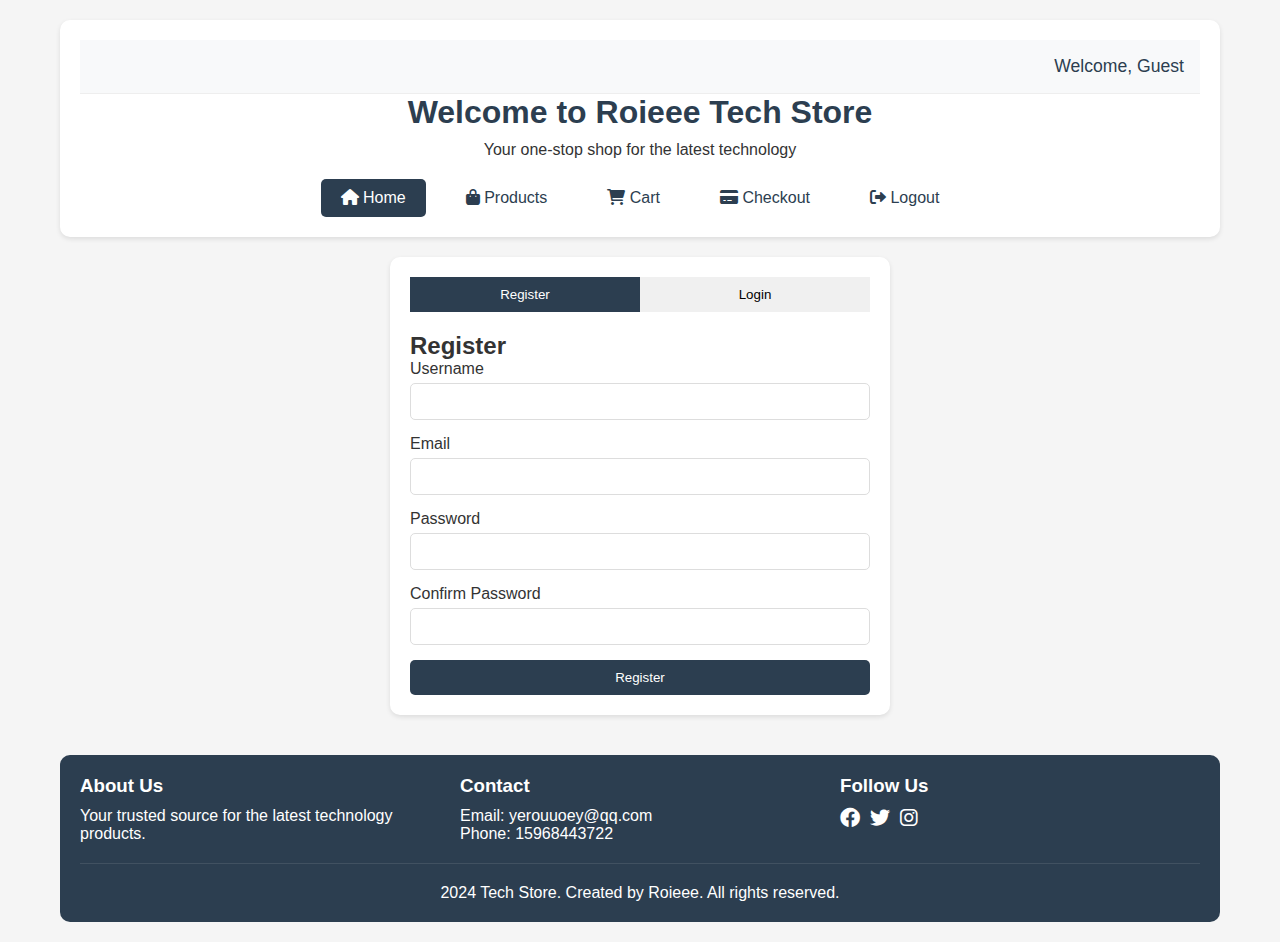
<file: index.html>
<!DOCTYPE html>
<html lang="en">
<head>
    <meta charset="UTF-8">
    <meta name="viewport" content="width=device-width, initial-scale=1.0">
    <title>Roieee Tech Store - Home</title>
    <link rel="stylesheet" href="styles.css">
    <link rel="stylesheet" href="https://cdnjs.cloudflare.com/ajax/libs/font-awesome/6.0.0/css/all.min.css">
</head>
<body>
    <div class="container">
        <header>
            <div class="user-section">
                <span id="userNameDisplay">Welcome, Guest</span>
                <button onclick="logout()" class="logout-btn" id="logoutBtn" style="display: none;">Logout</button>
            </div>
            <div class="banner">
                <h1>Welcome to Roieee Tech Store</h1>
                <p>Your one-stop shop for the latest technology</p>
            </div>
            <nav>
                <a href="index.html" class="active"><i class="fas fa-home"></i> Home</a>
                <a href="products.html"><i class="fas fa-shopping-bag"></i> Products</a>
                <a href="cart.html" id="cartLink" class="disabled"><i class="fas fa-shopping-cart"></i> Cart</a>
                <a href="checkout.html" id="checkoutLink" class="disabled"><i class="fas fa-credit-card"></i> Checkout</a>
                <a href="logout.html" id="logoutLink" class="disabled"><i class="fas fa-sign-out-alt"></i> Logout</a>
            </nav>
        </header>

        <div class="auth-container">
            <div class="auth-tabs">
                <button class="auth-tab active" data-tab="register">Register</button>
                <button class="auth-tab" data-tab="login">Login</button>
            </div>

            <div class="auth-form active" id="registerForm">
                <h2>Register</h2>
                <form id="registerFormElement">
                    <div class="form-group">
                        <label for="regUsername">Username</label>
                        <input type="text" id="regUsername" required minlength="3" maxlength="20">
                        <span class="error-message" id="regUsernameError"></span>
                    </div>
                    <div class="form-group">
                        <label for="regEmail">Email</label>
                        <input type="email" id="regEmail" required>
                        <span class="error-message" id="regEmailError"></span>
                    </div>
                    <div class="form-group">
                        <label for="regPassword">Password</label>
                        <input type="password" id="regPassword" required minlength="6">
                        <span class="error-message" id="regPasswordError"></span>
                    </div>
                    <div class="form-group">
                        <label for="regConfirmPassword">Confirm Password</label>
                        <input type="password" id="regConfirmPassword" required>
                        <span class="error-message" id="regConfirmPasswordError"></span>
                    </div>
                    <button type="submit" class="auth-button">Register</button>
                </form>
            </div>

            <div class="auth-form" id="loginForm">
                <h2>Login</h2>
                <form id="loginFormElement">
                    <div class="form-group">
                        <label for="loginUsername">Username</label>
                        <input type="text" id="loginUsername" required>
                        <span class="error-message" id="loginUsernameError"></span>
                    </div>
                    <div class="form-group">
                        <label for="loginPassword">Password</label>
                        <input type="password" id="loginPassword" required>
                        <span class="error-message" id="loginPasswordError"></span>
                    </div>
                    <button type="submit" class="auth-button">Login</button>
                </form>
            </div>
        </div>

        <footer>
            <div class="footer-content">
                <div class="footer-section">
                    <h3>About Us</h3>
                    <p>Your trusted source for the latest technology products.</p>
                </div>
                <div class="footer-section">
                    <h3>Contact</h3>
                    <p>Email: yerouuoey@qq.com</p>
                    <p>Phone: 15968443722</p>
                </div>
                <div class="footer-section">
                    <h3>Follow Us</h3>
                    <div class="social-links">
                        <a href="#"><i class="fab fa-facebook"></i></a>
                        <a href="#"><i class="fab fa-twitter"></i></a>
                        <a href="#"><i class="fab fa-instagram"></i></a>
                    </div>
                </div>
            </div>
            <div class="footer-bottom">
                <p>2024 Tech Store. Created by Roieee. All rights reserved.</p>
            </div>
        </footer>
    </div>
    <script src="script.js"></script>
</body>
</html>
</file>
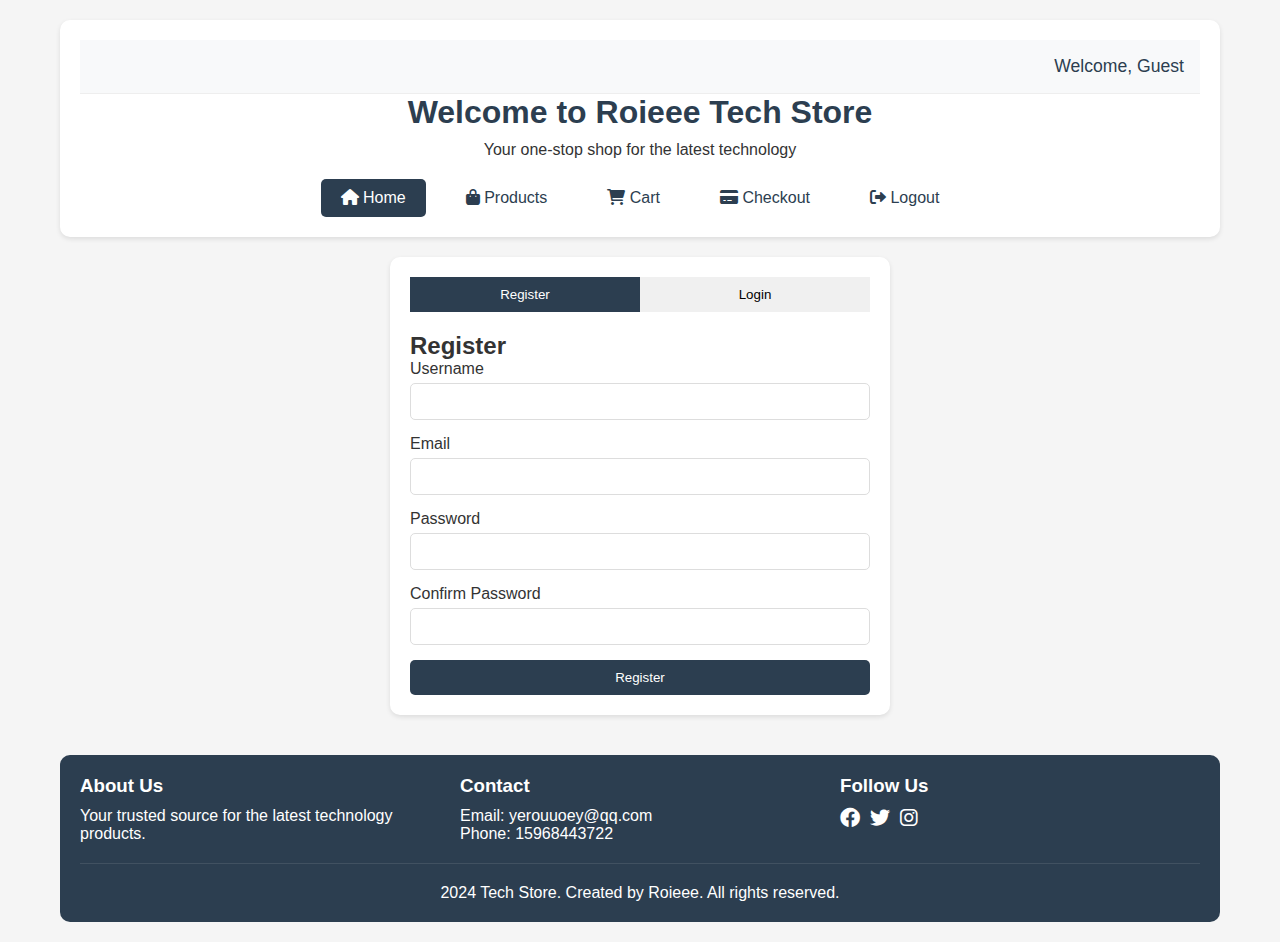
<file: cart.html>
<!DOCTYPE html>
<html lang="en">
<head>
    <meta charset="UTF-8">
    <meta name="viewport" content="width=device-width, initial-scale=1.0">
    <title>Roieee Tech Store - Cart</title>
    <link rel="stylesheet" href="styles.css">
    <link rel="stylesheet" href="https://cdnjs.cloudflare.com/ajax/libs/font-awesome/6.0.0/css/all.min.css">
</head>
<body>
    <div class="container">
        <header>
            <div class="user-section">
                <span id="userNameDisplay">Welcome, Guest</span>
                <button onclick="logout()" class="logout-btn" id="logoutBtn" style="display: none;">Logout</button>
            </div>
            <div class="banner">
                <h1>Your Shopping Cart</h1>
                <p>Review and manage your items</p>
            </div>
            <nav>
                <a href="index.html"><i class="fas fa-home"></i> Home</a>
                <a href="cart.html" class="active"><i class="fas fa-shopping-cart"></i> Cart</a>
                <a href="checkout.html"><i class="fas fa-credit-card"></i> Checkout</a>
                <a href="logout.html"><i class="fas fa-sign-out-alt"></i> Logout</a>
            </nav>
        </header>

        <div class="cart-container">
            <div class="products-grid" id="productsGrid">
                <!-- Products will be loaded here -->
            </div>

            <div class="cart-summary">
                <h2>Cart Summary</h2>
                <div id="cartItems">
                    <!-- Cart items will be displayed here -->
                </div>
                <div class="cart-total">
                    <p>Total: <span id="totalPrice">$0.00</span></p>
                </div>
                <button id="checkoutBtn" class="checkout-button">Proceed to Checkout</button>
            </div>
        </div>

        <div class="order-history">
            <h2>Order History</h2>
            <div id="orderList">
                <!-- Orders will be displayed here -->
            </div>
        </div>

        <footer>
            <div class="footer-content">
                <div class="footer-section">
                    <h3>About Us</h3>
                    <p>Your trusted source for the latest technology products.</p>
                </div>
                <div class="footer-section">
                    <h3>Contact</h3>
                    <p>Email: yerouuoey@qq.com</p>
                    <p>Phone: 15968443722</p>
                </div>
                <div class="footer-section">
                    <h3>Follow Us</h3>
                    <div class="social-links">
                        <a href="#"><i class="fab fa-facebook"></i></a>
                        <a href="#"><i class="fab fa-twitter"></i></a>
                        <a href="#"><i class="fab fa-instagram"></i></a>
                    </div>
                </div>
            </div>
            <div class="footer-bottom">
                <p>2024 Tech Store. Created by Roieee. All rights reserved.</p>
            </div>
        </footer>
    </div>
    <script src="cart.js"></script>
</body>
</html>
</file>
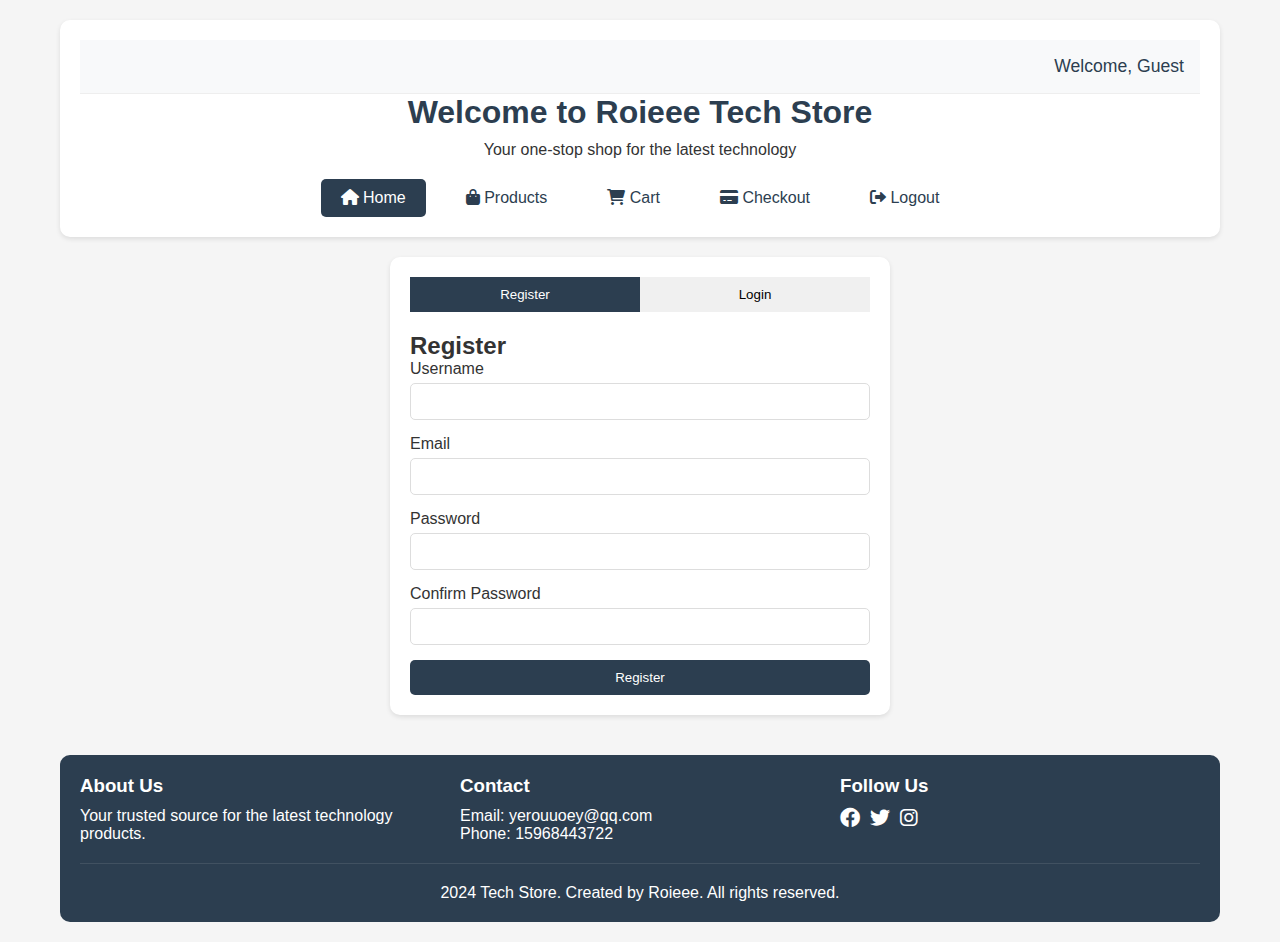
<file: checkout.html>
<!DOCTYPE html>
<html lang="en">
<head>
    <meta charset="UTF-8">
    <meta name="viewport" content="width=device-width, initial-scale=1.0">
    <title>Roieee Tech Store - Checkout</title>
    <link rel="stylesheet" href="styles.css">
    <link rel="stylesheet" href="https://cdnjs.cloudflare.com/ajax/libs/font-awesome/6.0.0/css/all.min.css">
</head>
<body>
    <div class="container">
        <header>
            <div class="banner">
                <h1>Order Confirmation</h1>
                <p>Review and confirm your order</p>
            </div>
            <nav>
                <a href="index.html"><i class="fas fa-home"></i> Home</a>
                <a href="cart.html"><i class="fas fa-shopping-cart"></i> Cart</a>
                <a href="checkout.html" class="active"><i class="fas fa-credit-card"></i> Checkout</a>
                <a href="logout.html"><i class="fas fa-sign-out-alt"></i> Logout</a>
            </nav>
        </header>

        <div class="checkout-container">
            <div class="order-summary">
                <h2>Order Summary</h2>
                <div id="orderItems"></div>
                <div class="order-total">
                    <h3>Total: $<span id="orderTotal">0.00</span></h3>
                </div>
            </div>

            <div class="shipping-info">
                <h2>Shipping Information</h2>
                <form id="shippingForm">
                    <div class="form-group">
                        <label for="fullName">Full Name</label>
                        <input type="text" id="fullName" required>
                    </div>
                    <div class="form-group">
                        <label for="address">Address</label>
                        <input type="text" id="address" required>
                    </div>
                    <div class="form-group">
                        <label for="city">City</label>
                        <input type="text" id="city" required>
                    </div>
                    <div class="form-group">
                        <label for="state">State</label>
                        <input type="text" id="state" required>
                    </div>
                    <div class="form-group">
                        <label for="zipCode">ZIP Code</label>
                        <input type="text" id="zipCode" required>
                    </div>
                    <div class="form-group">
                        <label for="phone">Phone Number</label>
                        <input type="tel" id="phone" required>
                    </div>
                </form>
            </div>

            <div class="payment-info">
                <h2>Payment Information</h2>
                <form id="paymentForm">
                    <div class="form-group">
                        <label for="cardName">Name on Card</label>
                        <input type="text" id="cardName" required>
                    </div>
                    <div class="form-group">
                        <label for="cardNumber">Card Number</label>
                        <input type="text" id="cardNumber" required>
                    </div>
                    <div class="form-group">
                        <label for="expiryDate">Expiry Date</label>
                        <input type="text" id="expiryDate" placeholder="MM/YY" required>
                    </div>
                    <div class="form-group">
                        <label for="cvv">CVV</label>
                        <input type="text" id="cvv" required>
                    </div>
                </form>
            </div>

            <div class="order-actions">
                <button id="editOrder" class="action-button">Edit Order</button>
                <button id="confirmOrder" class="action-button primary">Confirm Order</button>
            </div>
        </div>

        <div class="order-history">
            <h2>Order History</h2>
            <div id="previousOrders"></div>
        </div>

        <footer>
            <div class="footer-content">
                <div class="footer-section">
                    <h3>About Us</h3>
                    <p>Your trusted source for the latest technology products.</p>
                </div>
                <div class="footer-section">
                    <h3>Contact</h3>
                    <p>Email: yerouuoey@qq.com</p>
                    <p>Phone: 15968443722</p>
                </div>
                <div class="footer-section">
                    <h3>Follow Us</h3>
                    <div class="social-links">
                        <a href="#"><i class="fab fa-facebook"></i></a>
                        <a href="#"><i class="fab fa-twitter"></i></a>
                        <a href="#"><i class="fab fa-instagram"></i></a>
                    </div>
                </div>
            </div>
            <div class="footer-bottom">
                <p>2024 Tech Store. Created by Roieee. All rights reserved.</p>
            </div>
        </footer>
    </div>
    <script src="checkout.js"></script>
</body>
</html>
</file>
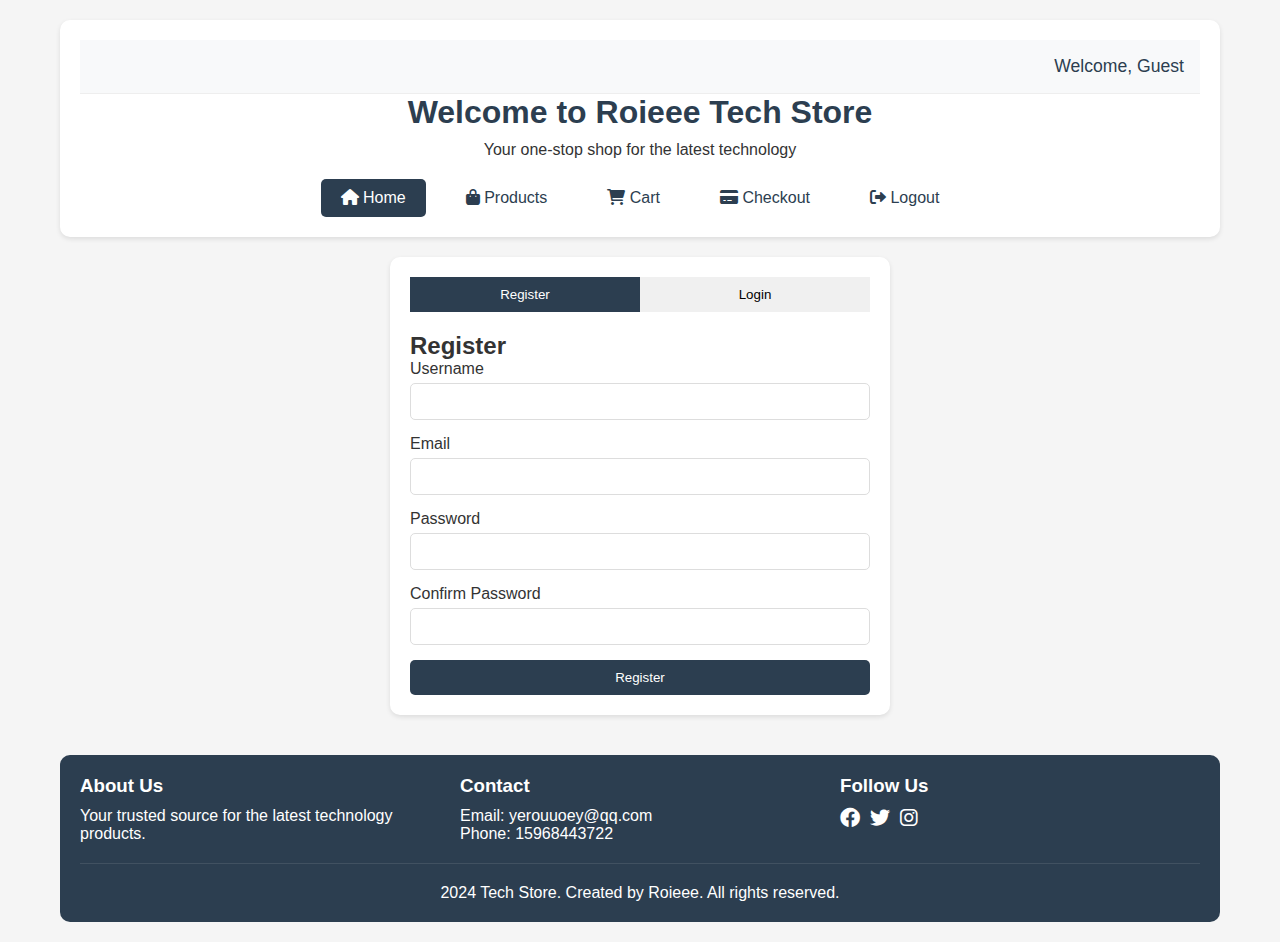
<file: logout.html>
<!DOCTYPE html>
<html lang="en">
<head>
    <meta charset="UTF-8">
    <meta name="viewport" content="width=device-width, initial-scale=1.0">
    <title>Roieee Tech Store - Logout</title>
    <link rel="stylesheet" href="styles.css">
    <link rel="stylesheet" href="https://cdnjs.cloudflare.com/ajax/libs/font-awesome/6.0.0/css/all.min.css">
</head>
<body>
    <div class="container">
        <header>
            <div class="banner">
                <h1>Account Management</h1>
                <p>Manage your account and orders</p>
            </div>
            <nav>
                <a href="index.html"><i class="fas fa-home"></i> Home</a>
                <a href="cart.html"><i class="fas fa-shopping-cart"></i> Cart</a>
                <a href="checkout.html"><i class="fas fa-credit-card"></i> Checkout</a>
                <a href="logout.html" class="active"><i class="fas fa-sign-out-alt"></i> Logout</a>
            </nav>
        </header>

        <div class="logout-container">
            <div class="account-actions">
                <h2>Account Actions</h2>
                <div class="action-buttons">
                    <button id="clearCart" class="action-button">
                        <i class="fas fa-trash"></i> Clear Shopping Cart
                    </button>
                    <button id="downloadOrders" class="action-button">
                        <i class="fas fa-download"></i> Download Order History
                    </button>
                    <button id="logout" class="action-button primary">
                        <i class="fas fa-sign-out-alt"></i> Logout
                    </button>
                </div>
            </div>

            <div class="order-summary">
                <h2>Current Cart</h2>
                <div id="currentCart"></div>
            </div>

            <div class="order-history">
                <h2>Order History</h2>
                <div id="orderHistory"></div>
            </div>
        </div>

        <footer>
            <div class="footer-content">
                <div class="footer-section">
                    <h3>About Us</h3>
                    <p>Your trusted source for the latest technology products.</p>
                </div>
                <div class="footer-section">
                    <h3>Contact</h3>
                    <p>Email: yerouuoey@qq.com</p>
                    <p>Phone: 15968443722</p>
                </div>
                <div class="footer-section">
                    <h3>Follow Us</h3>
                    <div class="social-links">
                        <a href="#"><i class="fab fa-facebook"></i></a>
                        <a href="#"><i class="fab fa-twitter"></i></a>
                        <a href="#"><i class="fab fa-instagram"></i></a>
                    </div>
                </div>
            </div>
            <div class="footer-bottom">
                <p>2024 Tech Store. Created by Roieee. All rights reserved.</p>
            </div>
        </footer>
    </div>
    <script src="logout.js"></script>
</body>
</html>
</file>
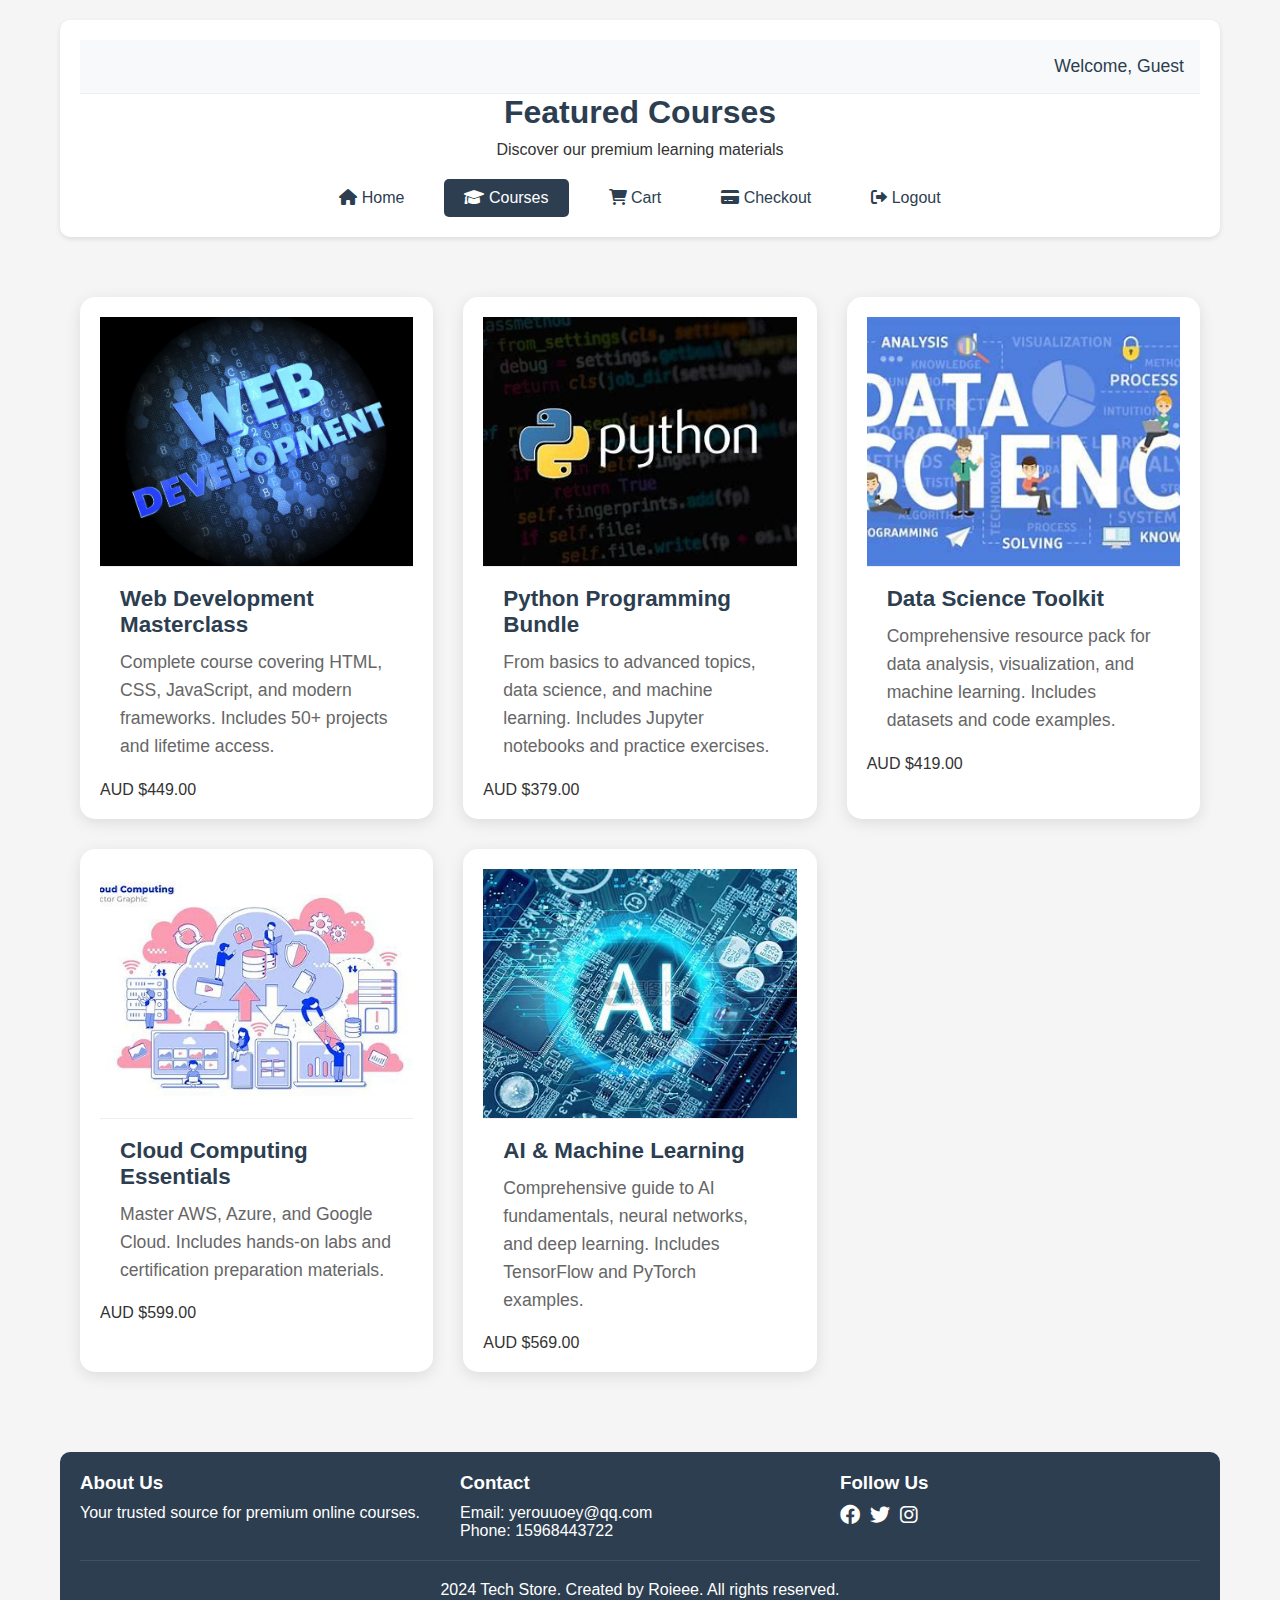
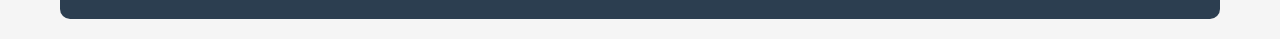
<file: products.html>
<!DOCTYPE html>
<html lang="en">
<head>
    <meta charset="UTF-8">
    <meta name="viewport" content="width=device-width, initial-scale=1.0">
    <title>Roieee Tech Store - Courses</title>
    <link rel="stylesheet" href="styles.css">
    <link rel="stylesheet" href="https://cdnjs.cloudflare.com/ajax/libs/font-awesome/6.0.0/css/all.min.css">
</head>
<body>
    <div class="container">
        <header>
            <div class="user-section">
                <span id="userNameDisplay">Welcome, Guest</span>
                <button onclick="logout()" class="logout-btn" id="logoutBtn" style="display: none;">Logout</button>
            </div>
            <div class="banner">
                <h1>Featured Courses</h1>
                <p>Discover our premium learning materials</p>
            </div>
            <nav>
                <a href="index.html"><i class="fas fa-home"></i> Home</a>
                <a href="products.html" class="active"><i class="fas fa-graduation-cap"></i> Courses</a>
                <a href="cart.html" id="cartLink" class="disabled"><i class="fas fa-shopping-cart"></i> Cart</a>
                <a href="checkout.html" id="checkoutLink" class="disabled"><i class="fas fa-credit-card"></i> Checkout</a>
                <a href="logout.html" id="logoutLink" class="disabled"><i class="fas fa-sign-out-alt"></i> Logout</a>
            </nav>
        </header>

        <main class="products-container">
            <div class="products-grid">
                <div class="product-card">
                    <img src="webdev.jpg" alt="Web Development Masterclass">
                    <h3>Web Development Masterclass</h3>
                    <p>Complete course covering HTML, CSS, JavaScript, and modern frameworks. Includes 50+ projects and lifetime access.</p>
                    <div class="price">AUD $449.00</div>
                </div>
                <div class="product-card">
                    <img src="python.jpg" alt="Python Programming Bundle">
                    <h3>Python Programming Bundle</h3>
                    <p>From basics to advanced topics, data science, and machine learning. Includes Jupyter notebooks and practice exercises.</p>
                    <div class="price">AUD $379.00</div>
                </div>
                <div class="product-card">
                    <img src="data.jpg" alt="Data Science Toolkit">
                    <h3>Data Science Toolkit</h3>
                    <p>Comprehensive resource pack for data analysis, visualization, and machine learning. Includes datasets and code examples.</p>
                    <div class="price">AUD $419.00</div>
                </div>
                <div class="product-card">
                    <img src="cloud.jpg" alt="Cloud Computing Essentials">
                    <h3>Cloud Computing Essentials</h3>
                    <p>Master AWS, Azure, and Google Cloud. Includes hands-on labs and certification preparation materials.</p>
                    <div class="price">AUD $599.00</div>
                </div>
                <div class="product-card">
                    <img src="ai.jpg" alt="AI & Machine Learning">
                    <h3>AI & Machine Learning</h3>
                    <p>Comprehensive guide to AI fundamentals, neural networks, and deep learning. Includes TensorFlow and PyTorch examples.</p>
                    <div class="price">AUD $569.00</div>
                </div>
            </div>
        </main>

        <footer>
            <div class="footer-content">
                <div class="footer-section">
                    <h3>About Us</h3>
                    <p>Your trusted source for premium online courses.</p>
                </div>
                <div class="footer-section">
                    <h3>Contact</h3>
                    <p>Email: yerouuoey@qq.com</p>
                    <p>Phone: 15968443722</p>
                </div>
                <div class="footer-section">
                    <h3>Follow Us</h3>
                    <div class="social-links">
                        <a href="#"><i class="fab fa-facebook"></i></a>
                        <a href="#"><i class="fab fa-twitter"></i></a>
                        <a href="#"><i class="fab fa-instagram"></i></a>
                    </div>
                </div>
            </div>
            <div class="footer-bottom">
                <p>2024 Tech Store. Created by Roieee. All rights reserved.</p>
            </div>
        </footer>
    </div>
    <script src="script.js"></script>
</body>
</html>
</file>
<file: styles.css>
/* Roieee */
/* Global Styles */
* {
    margin: 0;
    padding: 0;
    box-sizing: border-box;
    font-family: Arial, sans-serif;
}

body {
    background-color: #f5f5f5;
    color: #333;
}

.container {
    max-width: 1200px;
    margin: 0 auto;
    padding: 20px;
}

/* Header Styles */
header {
    background-color: #fff;
    padding: 20px;
    border-radius: 10px;
    box-shadow: 0 2px 5px rgba(0, 0, 0, 0.1);
    margin-bottom: 20px;
}

.banner {
    text-align: center;
    margin-bottom: 20px;
}

.banner h1 {
    color: #2c3e50;
    margin-bottom: 10px;
}

nav {
    display: flex;
    justify-content: center;
    gap: 20px;
    margin-top: 20px;
}

nav a {
    text-decoration: none;
    color: #2c3e50;
    padding: 10px 20px;
    border-radius: 5px;
    transition: background-color 0.3s;
}

nav a:hover {
    background-color: #f0f0f0;
}

nav a.active {
    background-color: #2c3e50;
    color: white;
}

/* Auth Container Styles */
.auth-container {
    background-color: #fff;
    padding: 20px;
    border-radius: 10px;
    box-shadow: 0 2px 5px rgba(0, 0, 0, 0.1);
    max-width: 500px;
    margin: 0 auto;
}

.auth-tabs {
    display: flex;
    margin-bottom: 20px;
}

.auth-tab {
    flex: 1;
    padding: 10px;
    text-align: center;
    background-color: #f0f0f0;
    border: none;
    cursor: pointer;
    transition: background-color 0.3s;
}

.auth-tab.active {
    background-color: #2c3e50;
    color: white;
}

.auth-form {
    display: none;
}

.auth-form.active {
    display: block;
}

.form-group {
    margin-bottom: 15px;
}

.form-group label {
    display: block;
    margin-bottom: 5px;
}

.form-group input {
    width: 100%;
    padding: 10px;
    border: 1px solid #ddd;
    border-radius: 5px;
}

.auth-button {
    width: 100%;
    padding: 10px;
    background-color: #2c3e50;
    color: white;
    border: none;
    border-radius: 5px;
    cursor: pointer;
    transition: background-color 0.3s;
}

.auth-button:hover {
    background-color: #1a252f;
}

/* Cart Styles */
.cart-container {
    display: grid;
    grid-template-columns: 2fr 1fr;
    gap: 20px;
}

.products-grid {
    display: grid;
    grid-template-columns: repeat(auto-fill, minmax(250px, 1fr));
    gap: 20px;
}

.product-card {
    background-color: #fff;
    padding: 20px;
    border-radius: 10px;
    box-shadow: 0 2px 5px rgba(0, 0, 0, 0.1);
}

.product-image img {
    width: 100%;
    height: 200px;
    object-fit: cover;
    border-radius: 5px;
}

.product-info {
    margin-top: 10px;
}

.product-price {
    margin: 10px 0;
    color: #2c3e50;
    font-weight: bold;
}

.add-to-cart {
    width: 100%;
    padding: 10px;
    background-color: #2c3e50;
    color: white;
    border: none;
    border-radius: 5px;
    cursor: pointer;
    transition: background-color 0.3s;
}

.add-to-cart:hover {
    background-color: #1a252f;
}

.cart-summary {
    background-color: #fff;
    padding: 20px;
    border-radius: 10px;
    box-shadow: 0 2px 5px rgba(0, 0, 0, 0.1);
}

.cart-item {
    display: flex;
    justify-content: space-between;
    align-items: center;
    padding: 10px 0;
    border-bottom: 1px solid #ddd;
}

.checkout-button {
    width: 100%;
    padding: 10px;
    background-color: #2c3e50;
    color: white;
    border: none;
    border-radius: 5px;
    cursor: pointer;
    transition: background-color 0.3s;
    margin-top: 20px;
}

.checkout-button:hover {
    background-color: #1a252f;
}

/* Order History Styles */
.order-history {
    margin-top: 20px;
    background-color: #fff;
    padding: 20px;
    border-radius: 10px;
    box-shadow: 0 2px 5px rgba(0, 0, 0, 0.1);
}

.order-item {
    padding: 15px;
    border-bottom: 1px solid #ddd;
}

.order-item:last-child {
    border-bottom: none;
}

/* Logout Styles */
.logout-container {
    background-color: #fff;
    padding: 20px;
    border-radius: 10px;
    box-shadow: 0 2px 5px rgba(0, 0, 0, 0.1);
    max-width: 500px;
    margin: 0 auto;
}

.logout-actions {
    display: flex;
    flex-direction: column;
    gap: 10px;
}

.action-button {
    padding: 10px;
    background-color: #2c3e50;
    color: white;
    border: none;
    border-radius: 5px;
    cursor: pointer;
    transition: background-color 0.3s;
}

.action-button:hover {
    background-color: #1a252f;
}

.action-button.danger {
    background-color: #e74c3c;
}

.action-button.danger:hover {
    background-color: #c0392b;
}

/* Footer Styles */
footer {
    margin-top: 40px;
    background-color: #2c3e50;
    color: white;
    padding: 20px;
    border-radius: 10px;
}

.footer-content {
    display: grid;
    grid-template-columns: repeat(auto-fit, minmax(200px, 1fr));
    gap: 20px;
}

.footer-section h3 {
    margin-bottom: 10px;
}

.social-links {
    display: flex;
    gap: 10px;
}

.social-links a {
    color: white;
    font-size: 20px;
}

.footer-bottom {
    text-align: center;
    margin-top: 20px;
    padding-top: 20px;
    border-top: 1px solid rgba(255, 255, 255, 0.1);
}

.quantity-input {
    display: flex;
    align-items: center;
    gap: 8px;
    margin-top: 10px;
}

.quantity-input label {
    font-size: 0.9rem;
    color: #666;
}

.quantity-field {
    width: 50px;
    padding: 6px;
    border: 1px solid #ddd;
    border-radius: 4px;
    text-align: center;
    font-size: 0.9rem;
}

.quantity-field::-webkit-inner-spin-button,
.quantity-field::-webkit-outer-spin-button {
    opacity: 1;
    height: 20px;
}

.user-section {
    display: flex;
    justify-content: flex-end;
    align-items: center;
    gap: 1rem;
    padding: 1rem;
    background-color: #f8f9fa;
    border-bottom: 1px solid #eee;
}

#userNameDisplay {
    font-size: 1.1rem;
    color: #2c3e50;
    font-weight: 500;
}

.logout-btn {
    padding: 0.5rem 1rem;
    background-color: #dc3545;
    color: white;
    border: none;
    border-radius: 4px;
    cursor: pointer;
    transition: background-color 0.3s;
}

.logout-btn:hover {
    background-color: #c82333;
}

/* Products Page Styles */
.products-container {
    padding: 20px 0;
}

.products-grid {
    display: grid;
    grid-template-columns: repeat(auto-fit, minmax(280px, 1fr));
    gap: 30px;
    padding: 20px;
}

.product-card {
    background-color: #fff;
    border-radius: 15px;
    overflow: hidden;
    box-shadow: 0 4px 15px rgba(0, 0, 0, 0.1);
    transition: transform 0.3s ease;
}

.product-card:hover {
    transform: translateY(-5px);
}

.product-card img {
    width: 100%;
    height: 250px;
    object-fit: cover;
    border-bottom: 1px solid #eee;
}

.product-card h3 {
    padding: 15px 20px 10px;
    color: #2c3e50;
    font-size: 1.4em;
}

.product-card p {
    padding: 0 20px 20px;
    color: #666;
    line-height: 1.6;
    font-size: 1.1em;
}
</file>
